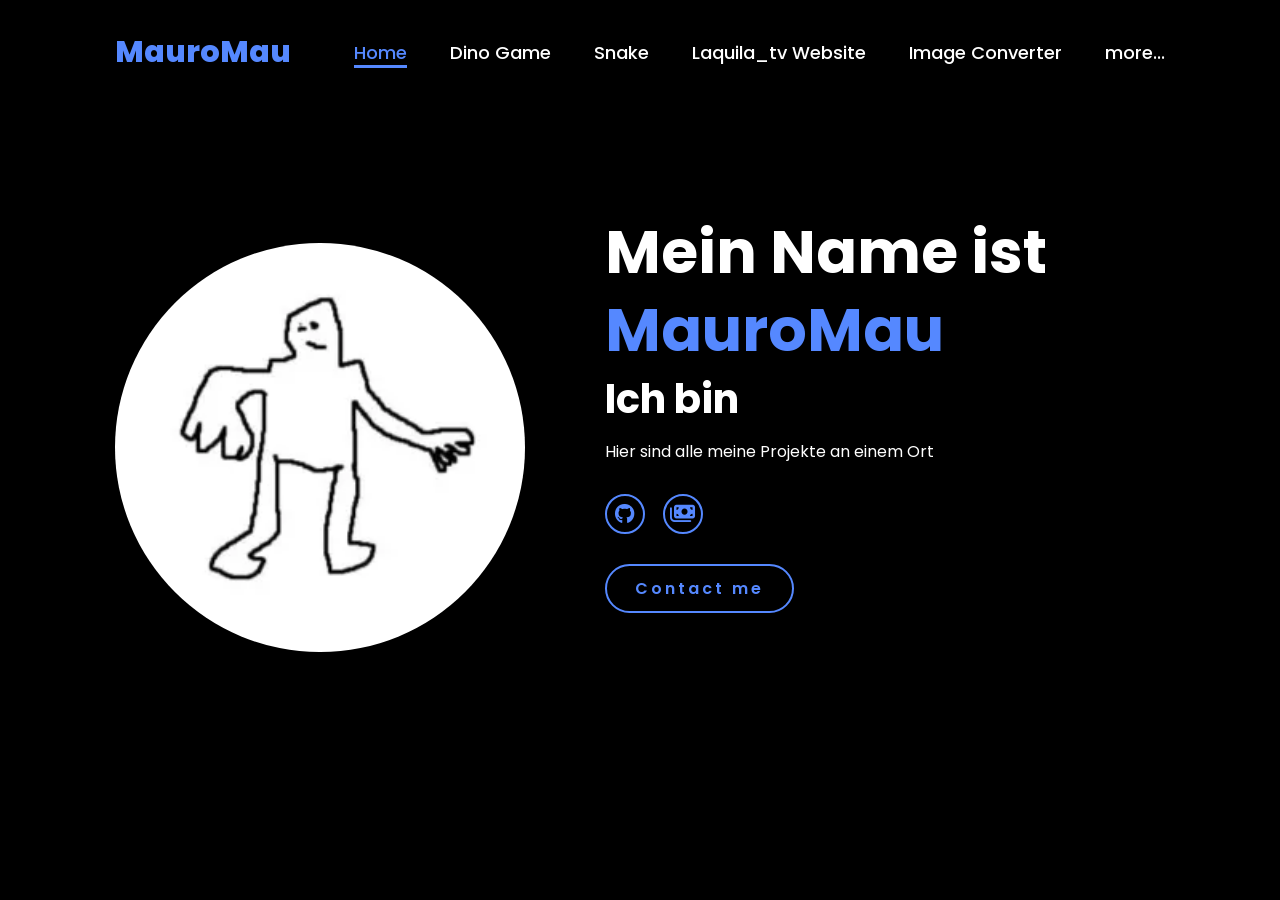
<file: index.html>
<!DOCTYPE html>
<html lang="de">
    
<head>
    <meta charset="UTF-8">
    <meta name="viewport" content="width=device-width, initial-scale=1.0">
    <link rel="stylesheet" href="https://cdnjs.cloudflare.com/ajax/libs/font-awesome/6.5.2/css/all.min.css">
    <link rel="stylesheet" href="style.css">
    <link rel="icon" href="main.png">
    <title>MauroMau Website</title>
</head>
<body>
    <header>
        <a href="https://mauromau.github.io/" class="logo">MauroMau</a>

        <nav>
            <a href="https://mauromau.github.io/" class="active"> Home</a>
            <a href="https://mauromau.github.io/dino" >Dino Game</a>
            <a href="https://mauromau.github.io/snake" >Snake</a>
            <a href="https://mauromau.github.io/laquila_tv" >Laquila_tv Website</a>
            <a href="https://mauromau.github.io/imageconverter" >Image Converter</a>
            <a href="#">more...</a>
        </nav>
    </header>
    <section class="home">
        <div class="home-img">
            <img src="main.png" alt="MauroMau">
        </div>
        <div class="home-content">
            <h1>Mein Name ist <span>MauroMau</span></h1>
            <h3 class="typing-text">Ich bin <span></span></h3>
            <p>Hier sind alle meine Projekte an einem Ort</p>
            <div class="social-icons">
                <a href="https://github.com/mauromau"><i class="fa-brands fa-github"></i></a>
                <a href="https://ko-fi.com/mauromau"><i class="fa-solid fa-money-bills"></i></a>
            </div>
            <a href="mailto:mauro.cutrale.mail@gmail.com" class="btn">Contact me</a>
            <p>‎ </p>
            <a href="https://mauromau.github.io/dev" class="btndev">dev</a>
        </div>
    </section>
</body>
</html>
</file>
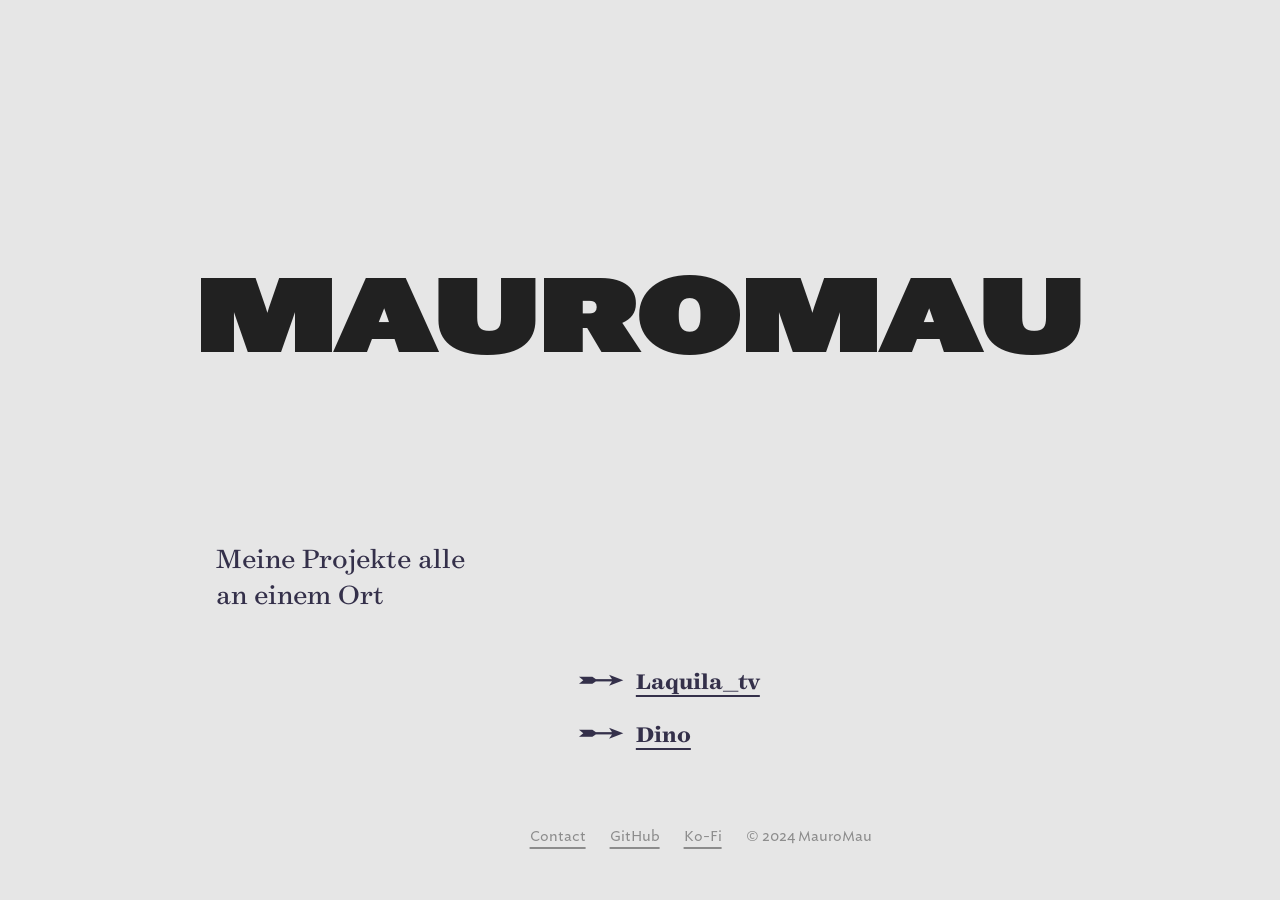
<file: index2.html>
<!DOCTYPE html>
<html lang=de>
    <meta charset=utf-8>
    <style data-href=/styles.a323d5d5729288b56581.css data-identity=gatsby-global-css>
        .header-module--header--666b3 {
            display: flex;
            justify-content: center;
            margin-bottom: var(--padding--lg)
        }

        .header-module--logo--9932e {
            display: block;
            width: 120px
        }

        @font-face {
            font-family: Knockout;
            font-style: normal;
            font-weight: 100 200 300 400 500 600 700;
            src: url([data-uri])format("woff2")
        }

        @font-face {
            font-family: Surveyor Text;
           font-style: normal;
            font-weight: 400;
             src: url([data-uri])format("woff2")
        }

        @font-face {
            font-family: Surveyor Text;
            font-style: normal;
            font-weight: 700;
            src: url([data-uri])format("woff2")
        }

        @font-face {
            font-family: Decimall;
            font-style: normal;
            font-weight: 400;
            src: url([data-uri])format("woff2")
        }

        @font-face {
            font-family: Ideal Sans SSm;
            font-style: normal;
            font-weight: 400;
            src: url([data-uri])format("woff2")
        }

        :root {
            --color--base: #34304a;
            --color--bg: #e6e6e6;
            --font--default: "Surveyor SSm",-apple-system,"Helvetica Neue",Helvetica,Arial,sans-serif,"Apple Color Emoji","Segoe UI Emoji";
            --font--h1: Knockout,-apple-system,"Helvetica Neue",Helvetica,Arial,sans-serif,"Apple Color Emoji","Segoe UI Emoji";
            --font-size--base: 10px;
            --font-size--md: 2.4rem;
            --font-size--lg: 1.8rem;
            --font-size--xl: 8.7vw;
            --padding--sm: 40px;
            --padding--lg: 80px;
            --animation-duration: 500ms;
            --animation-timing: cubic-bezier(0.16,1,0.3,1)
        }

        html {
            -webkit-text-size-adjust: 100%;
            box-sizing: border-box;
            font-size: var(--font-size--base);
            overflow-y: scroll
        }

        *,:after,:before {
            box-sizing: inherit
        }

        body {
            -webkit-font-smoothing: antialiased;
            -moz-osx-font-smoothing: grayscale;
            background-color: var(--color--bg);
            color: var(--color--base);
            font-family: Surveyor Text,-apple-system,Helvetica Neue,Helvetica,Arial,sans-serif,Apple Color Emoji,Segoe UI Emoji;
            font-size: var(--font-size--md);
            font-weight: 400;
            margin: 0
        }

        a {
            color: inherit;
            text-decoration: underline;
            text-decoration-thickness: 1.5px;
            text-underline-offset: 6px
        }

        p {
            margin: 0;
            padding: 0
        }

        li,ul {
            margin: 0;
            padding: 0
        }

        .layout-module--wrapper--be312 {
            display: flex;
            flex-direction: column;
            min-height: 100vh;
            transform-origin: left center;
            transition-duration: var(--animation-duration);
            transition-property: transform;
            transition-timing-function: var(--animation-timing)
        }

        @media (min-width: 0) {
            .layout-module--wrapper--be312 {
                padding:var(--padding--sm)
            }
        }

        @media (min-width: 1000px) {
            .layout-module--wrapper--be312 {
                padding:var(--padding--lg) var(--padding--lg) calc(var(--padding--lg) - 1em)
            }
        }

        .layout-module--main--e5529 {
            align-items: center;
            display: flex;
            flex-direction: column;
            flex-grow: 1;
            row-gap: var(--padding--lg)
        }

        .layout-module--footer--ad7d0 {
            align-self: center;
            max-width: 2400px;
            width: 100%
        }

        .layout-module--birdseed--cf79d {
            color: #8c8c8c;
            column-gap: 24px;
            display: flex;
            flex-wrap: wrap;
            font-family: Ideal Sans SSm,-apple-system,Helvetica Neue,Helvetica,Arial,sans-serif,Apple Color Emoji,Segoe UI Emoji;
            font-size: 1.4rem;
            list-style: none;
            row-gap: 12px
        }

        @media (min-width: 0) {
            .layout-module--birdseed--cf79d {
                justify-content:center;
                margin-top: var(--padding--lg)
            }
        }

        @media (min-width: 1000px) {
            .layout-module--birdseed--cf79d {
                justify-content:flex-start;
                margin-left: calc(33% + var(--padding--lg))
            }
        }

        @media (min-width: 1500px) {
            .layout-module--birdseed--cf79d {
                margin:0;
                max-width: 25%;
                transform: translate3d(0,-100%,0)
            }
        }

        .index-module--header--b6d2e {
            align-items: center;
            display: flex;
            flex-grow: 1;
            justify-content: center
        }

        .index-module--heading--5ce97 {
            color: #212121;
            margin: 0;
            text-align: center;
            text-transform: uppercase
        }

        @media (min-width: 0) {
            .index-module--heading--5ce97 {
                font-family:Sagitarius,-apple-system,Helvetica Neue,Helvetica,Arial,sans-serif,Apple Color Emoji,Segoe UI Emoji;
                font-size: 36vw;
                font-weight: 600;
                letter-spacing: -.01em;
                line-height: .75
            }
        }

        @media (min-width: 600px) {
            .index-module--heading--5ce97 {
                font-feature-settings:"ss01"1;
                font-family: var(--font--h1);
                font-size: var(--font-size--xl);
                font-weight: 400;
                line-height: .86
            }
        }

        .index-module--content--4b82b {
            max-width: 2400px
        }

        @media (min-width: 1000px) {
            .index-module--content--4b82b {
                column-gap:var(--padding--lg);
                display: flex;
                flex-wrap: wrap
            }
        }

        @media (min-width: 1500px) {
            .index-module--content--4b82b {
                flex-wrap:nowrap
            }
        }

        .index-module--introBlock--4c9ad {
            display: flex;
            flex-basis: 25%;
            flex-direction: column;
            transform: translate3d(0,-.3em,0)
        }

        .index-module--intro--0b876 {
            flex-grow: 1;
            font-size: 3rem
        }

        @media (min-width: 0) {
            .index-module--introBlock--4c9ad {
                margin-bottom:1em
            }
        }

        @media (min-width: 1000px) {
            .index-module--introBlock--4c9ad {
                flex-basis:33%;
                margin-bottom: 0
            }
        }

        @media (min-width: 1500px) {
            .index-module--introBlock--4c9ad {
                flex-basis:25%
            }
        }

        .index-module--detailBlock--ad7b1 {
            flex-basis: 66%
        }

        @media (min-width: 1000px) {
            .index-module--detailBlock--ad7b1 {
                flex-basis:calc(66% - var(--padding--lg))
            }
        }

        @media (min-width: 1500px) {
            .index-module--detailBlock--ad7b1 {
                flex-basis:50%
            }
        }

        @media (min-width: 1920px) {
            .index-module--detailBlock--ad7b1 {
                column-count:2;
                column-gap: var(--padding--lg)
            }
        }

        @media (min-width: 0) {
            .index-module--linksBlock--071dc {
                margin-top:1em
            }
        }

        @media (min-width: 1000px) {
            .index-module--linksBlock--071dc {
                margin-left:calc(33% + var(--padding--lg));
                margin-top: 2em
            }
        }

        @media (min-width: 1500px) {
            .index-module--linksBlock--071dc {
                flex-basis:25%;
                margin-left: 0;
                margin-top: 0
            }
        }

        .index-module--linksList--9ba14 {
            list-style-type: none
        }

        .index-module--linksList--9ba14 li:before {
            content: "↣";
            font-family: Decimall,-apple-system,Helvetica Neue,Helvetica,Arial,sans-serif,Apple Color Emoji,Segoe UI Emoji
        }

        @media (min-width: 0) {
            .index-module--linksList--9ba14 {
                column-gap:24px;
                display: flex
            }

            .index-module--linksList--9ba14 li {
                flex-basis: 50%
            }
        }

        @media (min-width: 1000px) {
            .index-module--linksList--9ba14 {
                display:block
            }

            .index-module--linksList--9ba14 li+li {
                margin-top: 1em
            }
        }

        .index-module--link--b5806 {
            appearance: none;
            background-color: transparent;
            border: none;
            cursor: pointer;
            font-family: inherit;
            font-size: inherit;
            font-weight: 700;
            margin-left: .25em;
            padding: 0;
            text-decoration: underline;
            text-decoration-thickness: 1.5px;
            text-underline-offset: 6px
        }

        @keyframes modal-module--background--9aec6 {
            0% {
                opacity: 0
            }

            to {
                opacity: 1
            }
        }

        @keyframes modal-module--interior--6edf9 {
            0% {
                transform: translate3d(100px,0,0)
            }

            to {
                transform: translateZ(0)
            }
        }
    </style>
    <noscript>
        <style>
            .gatsby-image-wrapper noscript [data-main-image] {
                opacity: 1!important
            }

            .gatsby-image-wrapper [data-placeholder-image] {
                opacity: 0!important
            }
        </style>
    </noscript>
    <title data-gatsby-head=true>MauroMau</title>
    <link rel=icon href=keine ahnung einfach ein bild### type=image/png>
    <link rel=canonical href=einfach ein link/>
    <meta http-equiv=content-security-policy content="default-src 'none'; font-src 'self' data:; img-src 'self' data:; style-src 'unsafe-inline'; media-src 'self' data:; script-src 'unsafe-inline' data:; object-src 'self' data:; frame-src 'self' data:;">
    <style>
        img[src="data:,"],source[src="data:,"] {
            display: none!important
        }
    </style>
    <body>
        <div id=___gatsby>
            <div style=outline:none tabindex=-1 id=gatsby-focus-wrapper>
                <div class=layout-module--wrapper--be312>
                    <header class=header-module--header--666b3>
                        <a aria-current=page class=header-module--logo--9932e href=>
                        </svg>
</a></header>
<main class=layout-module--main--e5529>
    <header class=index-module--header--b6d2e>
        <h1 class=index-module--heading--5ce97>MauroMau</h1>
    </header>
    <section class=index-module--content--4b82b>
        <div class=index-module--introBlock--4c9ad>
            <p class=index-module--intro--0b876>Meine Projekte alle an einem Ort</p>
        </div>
        <div class=index-module--detailBlock--ad7b1>
            <p></p>
        </div>
        <div class=index-module--linksBlock--071dc>
            <ul class=index-module--linksList--9ba14>
                <li>
                    <a class=index-module--link--b5806 href=https://mauromau.github.io/laquila_tv>Laquila_tv</a>
                <li>
                    <a class=index-module--link--b5806 href=https://mauromau.github.io/dino>Dino</a>
            </ul>
        </div>
    </section>
</main>
<footer class=layout-module--footer--ad7d0>
    <ul class=layout-module--birdseed--cf79d>
        <li>
            <a href=mailto:mauro.cutrale.mail@gmail.com>Contact</a>
        <li>
            <a href=https://github.com/MauroMau>GitHub</a>
        <li>
            <a href=https://ko-fi.com/mauromau>Ko-Fi</a>
        <li>© 2024 MauroMau
    </ul>
</footer>
</div></div><div id=gatsby-announcer style=position:absolute;top:0;width:1px;height:1px;padding:0;overflow:hidden;clip:rect(0,0,0,0);white-space:nowrap;border:0 aria-live=assertive aria-atomic=true></div>
</div><div class=ReactModalPortal></div>
</file>
<file: style.css>
@import url('https://fonts.googleapis.com/css2?family=Poppins:wght@100;200;300;400;500;600&display=swap');

*{
    margin: 0;
    padding: 0;
    box-sizing: border-box;
    text-decoration: none;
    border: none;
    outline: none;
    font-family: 'Poppins', sans-serif;
}

html{
    font-size: 62.5%;
}

body{
    width: 100%;
    height: 100vh;
    overflow-x: hidden;
    background-color: black;
    color: white;
}

header{
    margin-top: 20px;
    position: fixed;
    top: 0;
    left: 0;
    width: 100%;
    padding: 1rem 9%;
    background-color: transparent;
    filter: drop-shadow(10px);
    display: flex;
    justify-content: space-between;
    align-items: center;
    z-index: 100;
}

.logo{
    font-size: 3rem;
    color: #5588FF;
    font-weight: 800;
    cursor: pointer;
    transition: 0.5s ease;
}

.logo:hover{
    transform: scale(1.1);
}

nav a{
    font-size: 1.8rem;
    color: white;
    margin-left: 4rem;
    font-weight: 500;
    transition: 0.3s ease;
    border-bottom: 3px solid transparent;
}

nav a:hover,
nav a.active{
    color: #5588FF;
    border-bottom: 3px solid #5588FF;
}

@media(max-width:995px){
    nav{
        position: absolute;
        display: none;
        top: 0;
        right: 0;
        width: 40%;
        border-left: 3px solid #5588FF;
        border-bottom: 3px solid #5588FF;
        border-bottom-left-radius: 2rem;
        padding: 1rem solid;
        background-color: #161616;
        border-top: 0.1rem solid rgba(0,0,0,0.1);
    }

    nav.active{
        display: block;
    }

    nav a{
        display: block;
        font-size: 2rem;
        margin: 3rem 0;
    }

    nav a:hover,
    nav a.active{
        padding: 1rem;
        border-radius: 0.5rem;
        border-bottom: 0.5rem solid #5588FF;
    }
}

section{
    min-height: 100vh;
    padding: 5rem 9% 5rem;
}

.home{
    display: flex;
    justify-content: center;
    align-items: center;
    gap: 8rem;
    background-color: black;
}

.home .home-content h1{
    font-size: 6rem;
    font-weight: 700;
    line-height: 1.3;
}

span{
    color: #5588FF;
}

.home-content h3{
    font-size: 4rem;
    margin-bottom: 1rem;
    font-weight: 700;
}

.home-content p{
    font-size: 1.6rem;
}

.home-img{
    border-radius: 50%;
}

.home-img img{
    position: relative;
    width: 32vw;
    border-radius: 50%;
    box-shadow: 0 0 25px solid #5588FF;
    cursor: pointer;
    transition: 0.2s linear;
}

.home-img img:hover{
    font-size: 1.8rem;
    font-weight: 500;
}

.social-icons a{
    display: inline-flex;
    justify-content: center;
    align-items: center;
    width: 4rem;
    height: 4rem;
    background-color: transparent;
    border: 0.2rem solid #5588FF;
    font-size: 2rem;
    border-radius: 50%;
    margin: 3rem 1.5rem 3rem 0;
    transition: 0.3s ease;
    color: #5588FF;
}

.social-icons a:hover{
    color: black;
    transform: scale(1.3) translateY(-5px);
    background-color: #5588FF;
    box-shadow: 0  0 25px #5588FF;
}

.btn{
    display: inline-block;
    padding: 1rem 2.8rem;
    background-color: black;
    border-radius: 4rem;
    font-size: 1.6rem;
    color: #5588FF;
    letter-spacing: 0.3rem;
    font-weight: 600;
    border: 2px solid #5588FF;
    transition: 0.3s ease;
    cursor: pointer;
}

.btn:hover{
    transform: scale3d(1.03);
    background-color: #5588FF;
    color: black;
    box-shadow: 0 0 25px #5588FF;
}

/* extra */


.btndev{
    display: inline-block;
    padding: 1rem 2.8rem;
    background-color: black;
    border-radius: 4rem;
    font-size: 1.6rem;
    color: black;
    letter-spacing: 0.3rem;
    font-weight: 600;
    border: 2px solid black;
    transition: 0.3s ease;
    cursor: pointer;
}

.btndev:hover{
    transform: scale3d(1.03);
    background-color: black;
    color: black;
    box-shadow: 0 0 25px black;
}

/* extra ende */

.typing-text{
    font-size: 34px;
    font-weight: 600;
    min-width: 280px;
}

.typing-text span{
    position: relative;
}

.typing-text span::before{
    content: "";
    color: #5588FF;
    animation: words 20s infinite;
}

.typing-text span::after{
    content: "";
    background-color: black;
    position: absolute;
    width: calc(100% + 8px);
    height: 100%;
    border-left: 3px solid black;
    right: -8;
    animation: cursor 0.6s infinite;
}

@keyframes cursor{
    to{
        border-left: 3px solid #5588FF;
    }
}

@keyframes words{
    0%, 50%{
        content: "Coder";
    }
    51%, 100%{
        content: "Web Designer";
    }
}

@media (max-width: 1000px){
    .home{
        gap: 4rem;
    }
}

@media(max-width:995px){
    .home{
        flex-direction: column;
        margin: 5rem 4rem;
    }

    .home .home-content h3{
        font-size: 2.5rem;
    }

    .home-content h1{
        font-size: 5rem;
    }

    .home-img img{
        width: 70vw;
        margin-top: 4rem;
    }
}
</file>
